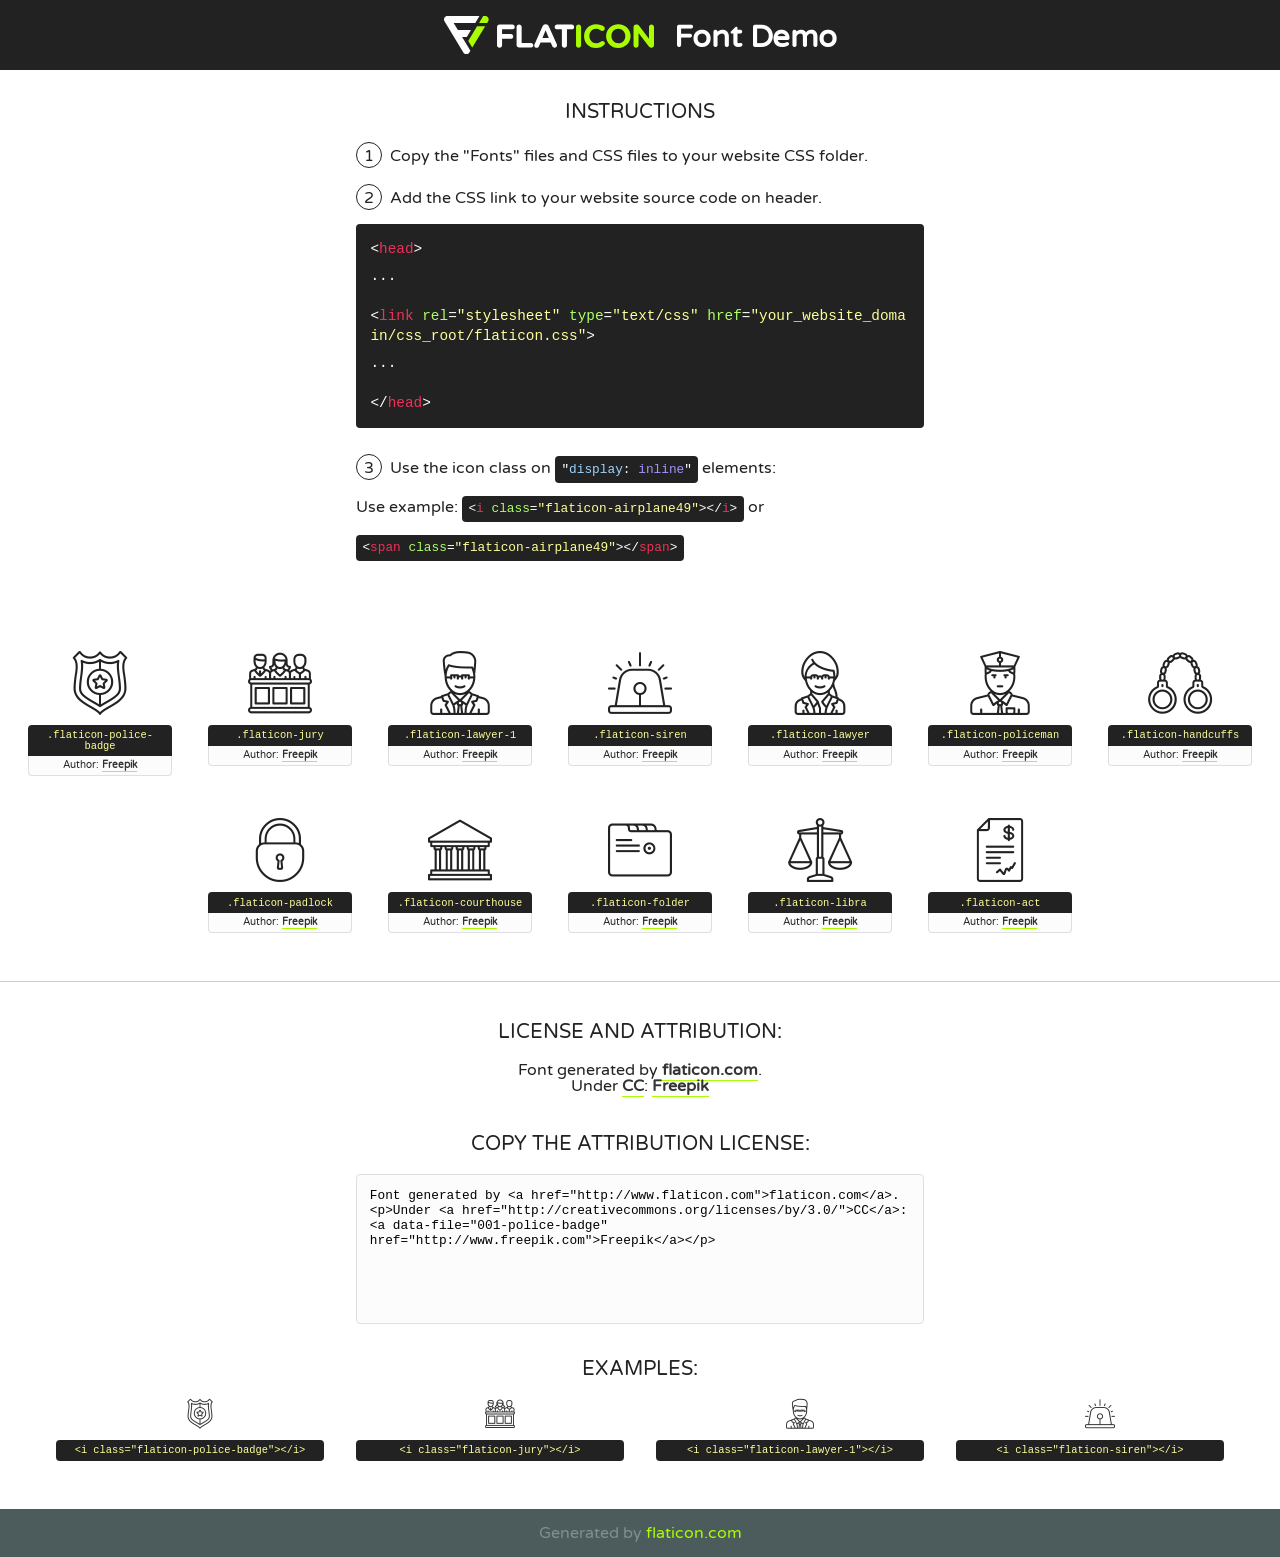
<file: fonts/flaticon/font/flaticon.html>
<!DOCTYPE html>
<!--
  Flaticon icon font: Flaticon
  Creation date: 05/01/2018 02:43
-->
<html>
<!DOCTYPE html>
<html>

<head>
    <title>Flaticon WebFont</title>
    <link href="http://fonts.googleapis.com/css?family=Varela+Round" rel="stylesheet" type="text/css" />
    <link rel="stylesheet" type="text/css" href="flaticon.css">
    <meta charset="UTF-8">
    <style>
    html, body, div, span, applet, object, iframe,
    h1, h2, h3, h4, h5, h6, p, blockquote, pre,
    a, abbr, acronym, address, big, cite, code,
    del, dfn, em, img, ins, kbd, q, s, samp,
    small, strike, strong, sub, sup, tt, var,
    b, u, i, center,
    dl, dt, dd, ol, ul, li,
    fieldset, form, label, legend,
    table, caption, tbody, tfoot, thead, tr, th, td,
    article, aside, canvas, details, embed, 
    figure, figcaption, footer, header, hgroup, 
    menu, nav, output, ruby, section, summary,
    time, mark, audio, video {
        margin: 0;
        padding: 0;
        border: 0;
        font-size: 100%;
        font: inherit;
        vertical-align: baseline;
    }
    /* HTML5 display-role reset for older browsers */
    article, aside, details, figcaption, figure, 
    footer, header, hgroup, menu, nav, section {
        display: block;
    }
    body {
        line-height: 1;
    }
    ol, ul {
        list-style: none;
    }
    blockquote, q {
        quotes: none;
    }
    blockquote:before, blockquote:after,
    q:before, q:after {
        content: '';
        content: none;
    }
    table {
        border-collapse: collapse;
        border-spacing: 0;
    }
    body {
        font-family: 'Varela Round', Helvetica, Arial, sans-serif;
        font-size: 16px;
        color: #222;
    }
    a {
        color: #333;
        border-bottom: 1px solid #a9fd00;
        font-weight: bold;
        text-decoration: none;
    }
    * {
        -moz-box-sizing: border-box;
        -webkit-box-sizing: border-box;
        box-sizing: border-box;
        margin: 0;
        padding: 0;
    }
    [class^="flaticon-"]:before, [class*=" flaticon-"]:before, [class^="flaticon-"]:after, [class*=" flaticon-"]:after {
        font-family: Flaticon;
        font-size: 30px;
        font-style: normal;
        margin-left: 20px;
        color: #333;
    }
    .wrapper {
        max-width: 600px;
        margin: auto;
        padding: 0 1em;
    }
    .title {
        font-size: 1.25em;
        text-align: center;
        margin-bottom: 1em;
        text-transform: uppercase;
    }
    header {
        text-align: center;
        background-color: #222;
        color: #fff;
        padding: 1em;
    }
    header .logo {
        width: 210px;
        height: 38px;
        display: inline-block;
        vertical-align: middle;
        margin-right: 1em;
        border: none;
    }
    header strong {
        font-size: 1.95em;
        font-weight: bold;
        vertical-align: middle;
        margin-top: 5px;
        display: inline-block;
    }
    .demo {
        margin: 2em auto;
        line-height: 1.25em;
    }
    .demo ul li {
        margin-bottom: 1em;
    }
    .demo ul li .num {
        color: #222;
        border-radius: 20px;
        display: inline-block;
        width: 26px;
        padding: 3px;
        height: 26px;
        text-align: center;
        margin-right: 0.5em;
        border: 1px solid #222;
    }
    .demo ul li code {
        background-color: #222;
        border-radius: 4px;
        padding: 0.25em 0.5em;
        display: inline-block;
        color: #fff;
        font-family: Consolas,Monaco,Lucida Console,Liberation Mono,DejaVu Sans Mono,Bitstream Vera Sans Mono,Courier New, monospace;
        font-weight: lighter;
        margin-top: 1em;
        font-size: 0.8em;
        word-break: break-all;
    }
    .demo ul li code.big {
        padding: 1em;
        font-size: 0.9em;
    }
    .demo ul li code .red {
        color: #EF3159;
    }
    .demo ul li code .green {
        color: #ACFF65;
    }
    .demo ul li code .yellow {
        color: #FFFF99;
    }
    .demo ul li code .blue {
        color: #99D3FF;
    }
    .demo ul li code .purple {
        color: #A295FF;
    }
    .demo ul li code .dots {
        margin-top: 0.5em;
        display: block;
    }
    #glyphs {
        border-bottom: 1px solid #ccc;
        padding: 2em 0;
        text-align: center;
    }
    .glyph {
        display: inline-block;
        width: 9em;
        margin: 1em;
        text-align: center;
        vertical-align: top;
        background: #FFF;
    }
    .glyph .glyph-icon {
        padding: 10px;
        display: block;
        font-family:"Flaticon";
        font-size: 64px;
        line-height: 1;
    }
    .glyph .glyph-icon:before {
        font-size: 64px;
        color: #222;
        margin-left: 0;
    }
    .class-name {
        font-size: 0.65em;
        background-color: #222;
        color: #fff;
        border-radius: 4px 4px 0 0;
        padding: 0.5em;
        color: #FFFF99;
        font-family: Consolas,Monaco,Lucida Console,Liberation Mono,DejaVu Sans Mono,Bitstream Vera Sans Mono,Courier New, monospace;
    }
    .author-name {
        font-size: 0.6em;
        background-color: #fcfcfd;
        border: 1px solid #DEDEE4;
        border-top: 0;
        border-radius: 0 0 4px 4px;
        padding: 0.5em;
    }
    .class-name:last-child {
        font-size: 10px;
        color:#888;
    }
    .class-name:last-child a {
        font-size: 10px;
        color:#555;
    }
    .class-name:last-child a:hover {
        color:#a9fd00;
    }
    .glyph > input {
        display: block;
        width: 100px;
        margin: 5px auto;
        text-align: center;
        font-size: 12px;
        cursor: text;
    }
    .glyph > input.icon-input {
        font-family:"Flaticon";
        font-size: 16px;
        margin-bottom: 10px;
    }
    .attribution .title {
        margin-top: 2em;
    }
    .attribution textarea {
        background-color: #fcfcfd;
        padding: 1em;
        border: none;
        box-shadow: none;
        border: 1px solid #DEDEE4;
        border-radius: 4px;
        resize: none;
        width: 100%;
        height: 150px;
        font-size: 0.8em;
        font-family: Consolas,Monaco,Lucida Console,Liberation Mono,DejaVu Sans Mono,Bitstream Vera Sans Mono,Courier New, monospace;
        -webkit-appearance: none;
    }
    .iconsuse {
        margin: 2em auto;
        text-align: center;
        max-width: 1200px;
    }
    .iconsuse:after {
        content: '';
        display: table;
        clear: both;
    }
    .iconsuse .image {
        float: left;
        width: 25%;
        padding: 0 1em;
    }
    .iconsuse .image p {
        margin-bottom: 1em;
    }
    .iconsuse .image span {
        display: block;
        font-size: 0.65em;
        background-color: #222;
        color: #fff;
        border-radius: 4px;
        padding: 0.5em;
        color: #FFFF99;
        margin-top: 1em;
        font-family: Consolas,Monaco,Lucida Console,Liberation Mono,DejaVu Sans Mono,Bitstream Vera Sans Mono,Courier New, monospace;
    }
    #footer {
        text-align: center;
        background-color: #4C5B5C;
        color: #7c9192;
        padding: 1em;
    }
    #footer a {
        border: none;
        color: #a9fd00;
        font-weight: normal;
    }
    @media (max-width: 960px) {
        .iconsuse .image {
            width: 50%;
        }
    }
    @media (max-width: 560px) {
        .iconsuse .image {
            width: 100%;
        }
    }
    </style>
</head>

<body class="characters-off">

    <header>
        <a href="http://www.flaticon.com" target="_blank" class="logo">
            <svg version="1.1" xmlns="http://www.w3.org/2000/svg" xmlns:xlink="http://www.w3.org/1999/xlink" xmlns:a="http://ns.adobe.com/AdobeSVGViewerExtensions/3.0/" viewBox="0 0 560.875 102.036" enable-background="new 0 0 560.875 102.036" xml:space="preserve">
                <defs>
                </defs>
                <g>
                    <g class="letters">
                        <path fill="#ffffff" d="M141.596,29.675c0-3.777,2.985-6.767,6.764-6.767h34.438c3.426,0,6.15,2.728,6.15,6.15
                        c0,3.43-2.724,6.149-6.15,6.149h-27.674v13.091h23.719c3.429,0,6.151,2.724,6.151,6.15c0,3.43-2.723,6.149-6.151,6.149h-23.719
                        v17.574c0,3.773-2.986,6.761-6.764,6.761c-3.779,0-6.764-2.989-6.764-6.761V29.675z"></path>
                        <path fill="#ffffff" d="M193.844,29.149c0-3.781,2.985-6.767,6.764-6.767c3.776,0,6.763,2.985,6.763,6.767v42.957h25.039
                        c3.426,0,6.149,2.726,6.149,6.153c0,3.425-2.723,6.15-6.149,6.15h-31.802c-3.779,0-6.764-2.986-6.764-6.768V29.149z"></path>
                        <path fill="#ffffff" d="M241.891,75.71l21.438-48.407c1.492-3.341,4.215-5.357,7.906-5.357h0.792
                        c3.686,0,6.323,2.017,7.815,5.357l21.439,48.407c0.436,0.967,0.701,1.845,0.701,2.723c0,3.602-2.809,6.501-6.414,6.501
                        c-3.161,0-5.269-1.845-6.499-4.655l-4.132-9.661h-27.059l-4.301,10.102c-1.144,2.631-3.426,4.214-6.237,4.214
                        c-3.517,0-6.24-2.81-6.24-6.325C241.1,77.64,241.451,76.677,241.891,75.71z M279.932,58.666l-8.521-20.297l-8.526,20.297H279.932
                        z"></path>
                        <path fill="#ffffff" d="M314.864,35.387H301.86c-3.429,0-6.239-2.813-6.239-6.238c0-3.429,2.811-6.24,6.239-6.24h39.533
                        c3.426,0,6.237,2.811,6.237,6.24c0,3.425-2.811,6.238-6.237,6.238h-13.001v42.785c0,3.773-2.99,6.761-6.764,6.761
                        c-3.779,0-6.764-2.989-6.764-6.761V35.387z"></path>
                        <path fill="#A9FD00" d="M352.615,29.149c0-3.781,2.985-6.767,6.767-6.767c3.774,0,6.761,2.985,6.761,6.767v49.024
                        c0,3.773-2.987,6.761-6.761,6.761c-3.781,0-6.767-2.989-6.767-6.761V29.149z"></path>
                        <path fill="#A9FD00" d="M374.132,53.836v-0.179c0-17.481,13.178-31.801,32.065-31.801c9.22,0,15.459,2.458,20.557,6.238
                        c1.402,1.054,2.637,2.985,2.637,5.357c0,3.692-2.985,6.59-6.681,6.59c-1.845,0-3.071-0.702-4.044-1.319
                        c-3.776-2.813-7.729-4.393-12.562-4.393c-10.364,0-17.831,8.611-17.831,19.154v0.173c0,10.542,7.291,19.329,17.831,19.329
                        c5.715,0,9.492-1.756,13.359-4.834c1.049-0.874,2.458-1.491,4.039-1.491c3.429,0,6.325,2.813,6.325,6.236
                        c0,2.106-1.056,3.78-2.282,4.834c-5.539,4.834-12.036,7.733-21.878,7.733C387.572,85.464,374.132,71.493,374.132,53.836z"></path>
                        <path fill="#A9FD00" d="M433.009,53.836v-0.179c0-17.481,13.79-31.801,32.766-31.801c18.981,0,32.592,14.143,32.592,31.628v0.173
                        c0,17.483-13.785,31.807-32.769,31.807C446.625,85.464,433.009,71.32,433.009,53.836z M484.224,53.836v-0.179
                        c0-10.539-7.725-19.326-18.626-19.326c-10.893,0-18.449,8.611-18.449,19.154v0.173c0,10.542,7.73,19.329,18.626,19.329
                        C476.676,72.986,484.224,64.378,484.224,53.836z"></path>
                        <path fill="#A9FD00" d="M506.233,29.321c0-3.774,2.99-6.763,6.767-6.763h1.401c3.252,0,5.183,1.583,7.029,3.953l26.093,34.265
                        V29.059c0-3.692,2.99-6.677,6.681-6.677c3.683,0,6.671,2.985,6.671,6.677v48.934c0,3.78-2.987,6.765-6.764,6.765h-0.436
                        c-3.257,0-5.188-1.581-7.034-3.953l-27.056-35.492v32.944c0,3.687-2.985,6.676-6.678,6.676c-3.683,0-6.673-2.989-6.673-6.676
                        V29.321z"></path>
                    </g>
                    <g class="insignia">
                        <path fill="#ffffff" d="M48.372,56.137h12.517l11.156-18.537H37.186L25.688,18.539h57.825L94.668,0H9.271
                        C5.925,0,2.842,1.801,1.198,4.716c-1.644,2.907-1.593,6.482,0.134,9.343l50.38,83.501c1.678,2.781,4.689,4.476,7.938,4.476
                        c3.246,0,6.257-1.695,7.935-4.476l2.898-4.804L48.372,56.137z"></path>
                        <g class="i">
                            <path fill="#A9FD00" d="M93.575,18.539h0.031v0.004l21.652,0.004l2.705-4.488c1.727-2.861,1.778-6.436,0.133-9.343
                            C116.454,1.801,113.371,0,110.026,0h-5.294L93.575,18.539z"></path>
                            <polygon fill="#A9FD00" points="88.291,27.356 64.725,66.486 75.519,84.404 109.942,27.356"></polygon>
                        </g>
                    </g>
                </g>
            </svg>
        </a>
        <strong>Font Demo</strong>
    </header>


    <section class="demo wrapper">

        <p class="title">Instructions</p>

        <ul>
            <li>
                <span class="num">1</span>Copy the "Fonts" files and CSS files to your website CSS folder.
            </li>
            <li>
                <span class="num">2</span>Add the CSS link to your website source code on header.
                <code class="big">
                    &lt;<span class="red">head</span>&gt;
                    <br/><span class="dots">...</span>
                    <br/>&lt;<span class="red">link</span> <span class="green">rel</span>=<span class="yellow">"stylesheet"</span> <span class="green">type</span>=<span class="yellow">"text/css"</span> <span class="green">href</span>=<span class="yellow">"your_website_domain/css_root/flaticon.css"</span>&gt;
                    <br/><span class="dots">...</span>
                    <br/>&lt;/<span class="red">head</span>&gt;
                </code>
            </li>

            <li>
                <p>
                    <span class="num">3</span>Use the icon class on <code>"<span class="blue">display</span>:<span class="purple"> inline</span>"</code> elements:
                    <br />
                    Use example: <code>&lt;<span class="red">i</span> <span class="green">class</span>=<span class="yellow">&quot;flaticon-airplane49&quot;</span>&gt;&lt;/<span class="red">i</span>&gt;</code> or <code>&lt;<span class="red">span</span> <span class="green">class</span>=<span class="yellow">&quot;flaticon-airplane49&quot;</span>&gt;&lt;/<span class="red">span</span>&gt;</code>
            </li>
        </ul>

    </section>




   <section id="glyphs">          
    
      
        <div class="glyph"><div class="glyph-icon flaticon-police-badge"></div>
            <div class="class-name">.flaticon-police-badge</div>
            <div class="author-name">Author: <a data-file="001-police-badge" href="http://www.freepik.com">Freepik</a> </div> 
        </div>        
        
        <div class="glyph"><div class="glyph-icon flaticon-jury"></div>
            <div class="class-name">.flaticon-jury</div>
            <div class="author-name">Author: <a data-file="002-jury" href="http://www.freepik.com">Freepik</a> </div> 
        </div>        
        
        <div class="glyph"><div class="glyph-icon flaticon-lawyer-1"></div>
            <div class="class-name">.flaticon-lawyer-1</div>
            <div class="author-name">Author: <a data-file="003-lawyer-1" href="http://www.freepik.com">Freepik</a> </div> 
        </div>        
        
        <div class="glyph"><div class="glyph-icon flaticon-siren"></div>
            <div class="class-name">.flaticon-siren</div>
            <div class="author-name">Author: <a data-file="004-siren" href="http://www.freepik.com">Freepik</a> </div> 
        </div>        
        
        <div class="glyph"><div class="glyph-icon flaticon-lawyer"></div>
            <div class="class-name">.flaticon-lawyer</div>
            <div class="author-name">Author: <a data-file="005-lawyer" href="http://www.freepik.com">Freepik</a> </div> 
        </div>        
        
        <div class="glyph"><div class="glyph-icon flaticon-policeman"></div>
            <div class="class-name">.flaticon-policeman</div>
            <div class="author-name">Author: <a data-file="006-policeman" href="http://www.freepik.com">Freepik</a> </div> 
        </div>        
        
        <div class="glyph"><div class="glyph-icon flaticon-handcuffs"></div>
            <div class="class-name">.flaticon-handcuffs</div>
            <div class="author-name">Author: <a data-file="007-handcuffs" href="http://www.freepik.com">Freepik</a> </div> 
        </div>        
        
        <div class="glyph"><div class="glyph-icon flaticon-padlock"></div>
            <div class="class-name">.flaticon-padlock</div>
            <div class="author-name">Author: <a data-file="008-padlock" href="http://www.freepik.com">Freepik</a> </div> 
        </div>        
        
        <div class="glyph"><div class="glyph-icon flaticon-courthouse"></div>
            <div class="class-name">.flaticon-courthouse</div>
            <div class="author-name">Author: <a data-file="009-courthouse" href="http://www.freepik.com">Freepik</a> </div> 
        </div>        
        
        <div class="glyph"><div class="glyph-icon flaticon-folder"></div>
            <div class="class-name">.flaticon-folder</div>
            <div class="author-name">Author: <a data-file="010-folder" href="http://www.freepik.com">Freepik</a> </div> 
        </div>        
        
        <div class="glyph"><div class="glyph-icon flaticon-libra"></div>
            <div class="class-name">.flaticon-libra</div>
            <div class="author-name">Author: <a data-file="011-libra" href="http://www.freepik.com">Freepik</a> </div> 
        </div>        
        
        <div class="glyph"><div class="glyph-icon flaticon-act"></div>
            <div class="class-name">.flaticon-act</div>
            <div class="author-name">Author: <a data-file="012-act" href="http://www.freepik.com">Freepik</a> </div> 
        </div>        
        

    </section>



    <section class="attribution wrapper"   style="text-align:center;">

      <div class="title">License and attribution:</div><div class="attrDiv">Font generated by <a href="http://www.flaticon.com">flaticon.com</a>. <div><p>Under <a href="http://creativecommons.org/licenses/by/3.0/">CC</a>: <a data-file="001-police-badge" href="http://www.freepik.com">Freepik</a></p>  </div>
      </div>
      <div class="title">Copy the Attribution License:</div>

    <textarea onclick="this.focus();this.select();">Font generated by &lt;a href=&quot;http://www.flaticon.com&quot;&gt;flaticon.com&lt;/a&gt;. <p>Under <a href="http://creativecommons.org/licenses/by/3.0/">CC</a>: <a data-file="001-police-badge" href="http://www.freepik.com">Freepik</a></p>  
     </textarea>

    </section>

    <section class="iconsuse">

          <div class="title">Examples:</div>            
             
            <div class="image">
                <p>
                    <i class="glyph-icon flaticon-police-badge"></i> 
                    <span>&lt;i class=&quot;flaticon-police-badge&quot;&gt;&lt;/i&gt;</span>
                </p>
            </div>
            
            <div class="image">
                <p>
                    <i class="glyph-icon flaticon-jury"></i> 
                    <span>&lt;i class=&quot;flaticon-jury&quot;&gt;&lt;/i&gt;</span>
                </p>
            </div>
            
            <div class="image">
                <p>
                    <i class="glyph-icon flaticon-lawyer-1"></i> 
                    <span>&lt;i class=&quot;flaticon-lawyer-1&quot;&gt;&lt;/i&gt;</span>
                </p>
            </div>
            
            <div class="image">
                <p>
                    <i class="glyph-icon flaticon-siren"></i> 
                    <span>&lt;i class=&quot;flaticon-siren&quot;&gt;&lt;/i&gt;</span>
                </p>
            </div>
                       
        </div>
                            
    </section>

<div id="footer">
    <div>Generated by <a href="http://www.flaticon.com">flaticon.com</a>
    </div>
</div>



</body>
</html>
</file>
<file: fonts/flaticon/font/flaticon.css>
/*
  	Flaticon icon font: Flaticon
  	Creation date: 05/01/2018 02:43
  	*/

@font-face {
  font-family: "Flaticon";
  src: url("./Flaticon.eot");
  src: url("./Flaticon.eot?#iefix") format("embedded-opentype"),
       url("./Flaticon.woff") format("woff"),
       url("./Flaticon.ttf") format("truetype"),
       url("./Flaticon.svg#Flaticon") format("svg");
  font-weight: normal;
  font-style: normal;
}

@media screen and (-webkit-min-device-pixel-ratio:0) {
  @font-face {
    font-family: "Flaticon";
    src: url("./Flaticon.svg#Flaticon") format("svg");
  }
}

[class^="flaticon-"]:before, [class*=" flaticon-"]:before,
[class^="flaticon-"]:after, [class*=" flaticon-"]:after {   
  font-family: Flaticon;
    font-style: normal;
  font-weight: normal;
  font-variant: normal;
  text-transform: none;
  line-height: 1;

  /* Better Font Rendering =========== */
  -webkit-font-smoothing: antialiased;
  -moz-osx-font-smoothing: grayscale;
}

.flaticon-police-badge:before { content: "\f100"; }
.flaticon-jury:before { content: "\f101"; }
.flaticon-lawyer-1:before { content: "\f102"; }
.flaticon-siren:before { content: "\f103"; }
.flaticon-lawyer:before { content: "\f104"; }
.flaticon-policeman:before { content: "\f105"; }
.flaticon-handcuffs:before { content: "\f106"; }
.flaticon-padlock:before { content: "\f107"; }
.flaticon-courthouse:before { content: "\f108"; }
.flaticon-folder:before { content: "\f109"; }
.flaticon-libra:before { content: "\f10a"; }
.flaticon-act:before { content: "\f10b"; }
</file>
